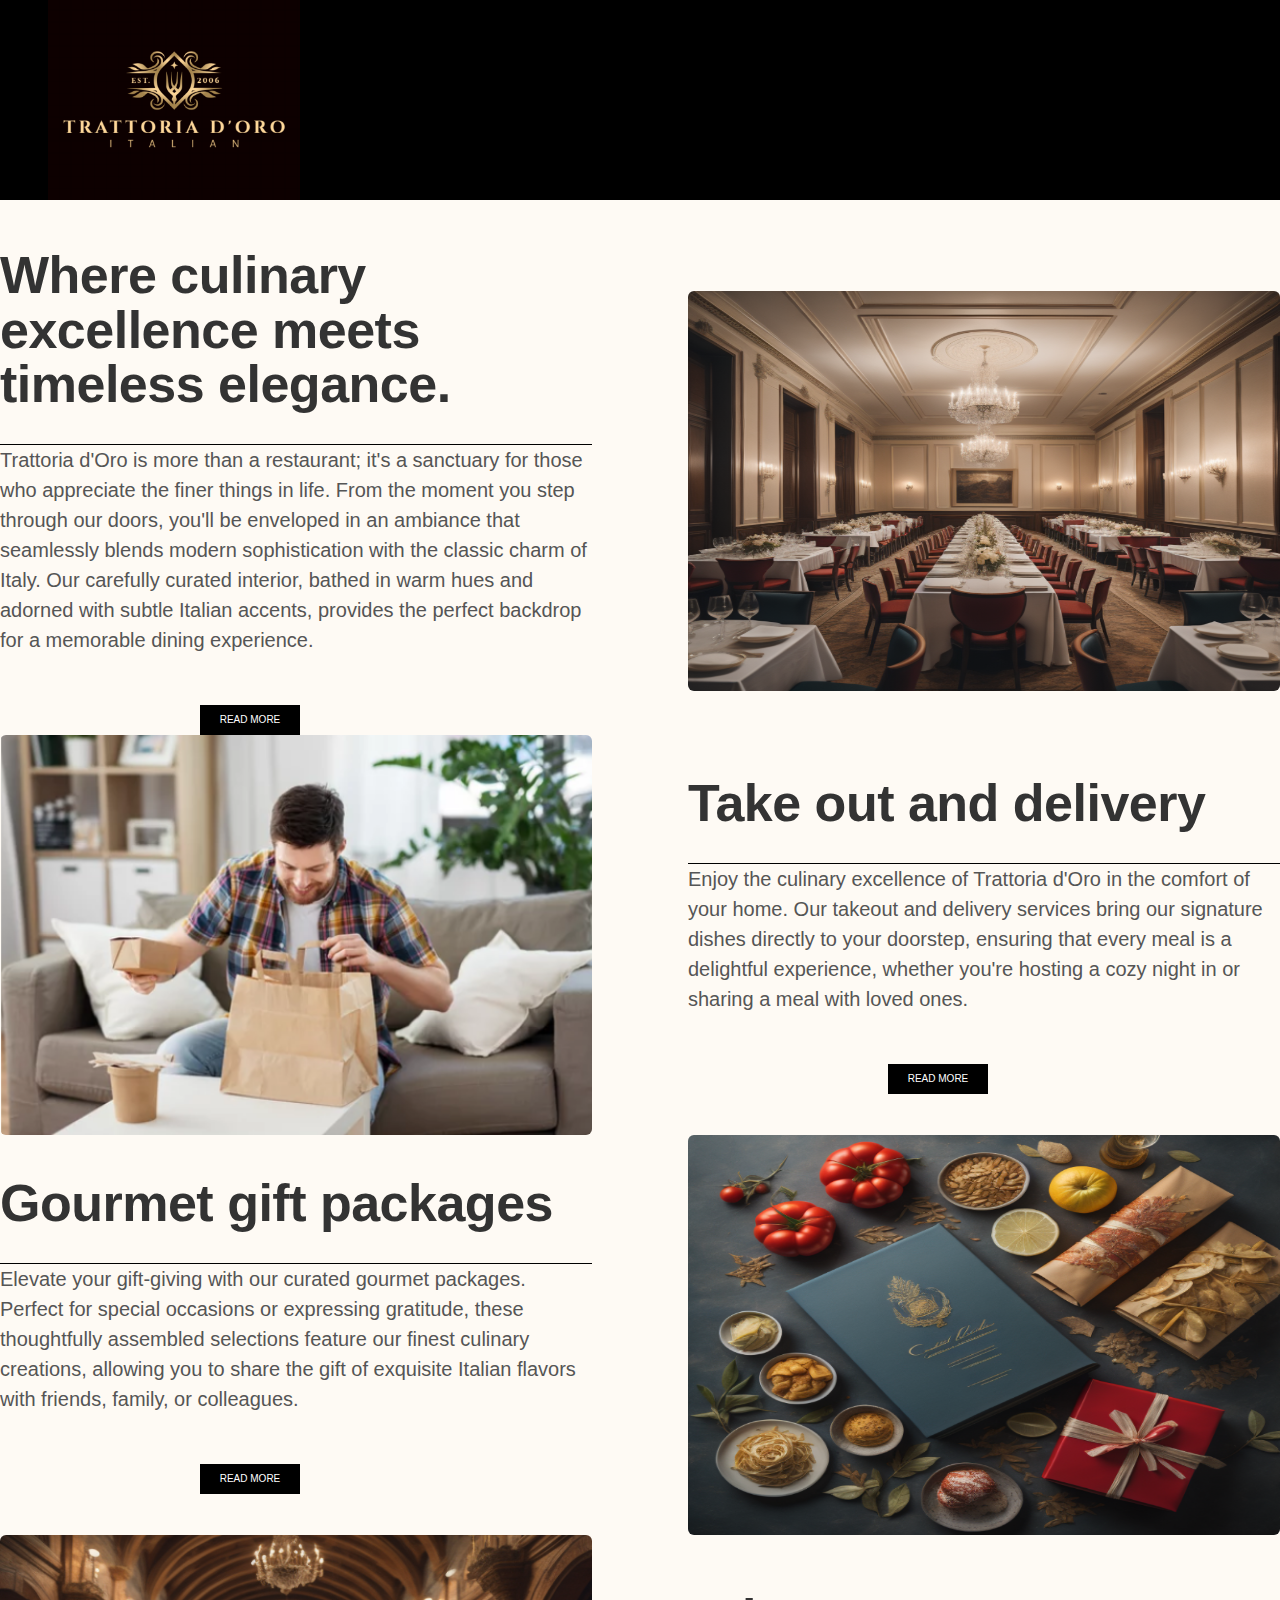
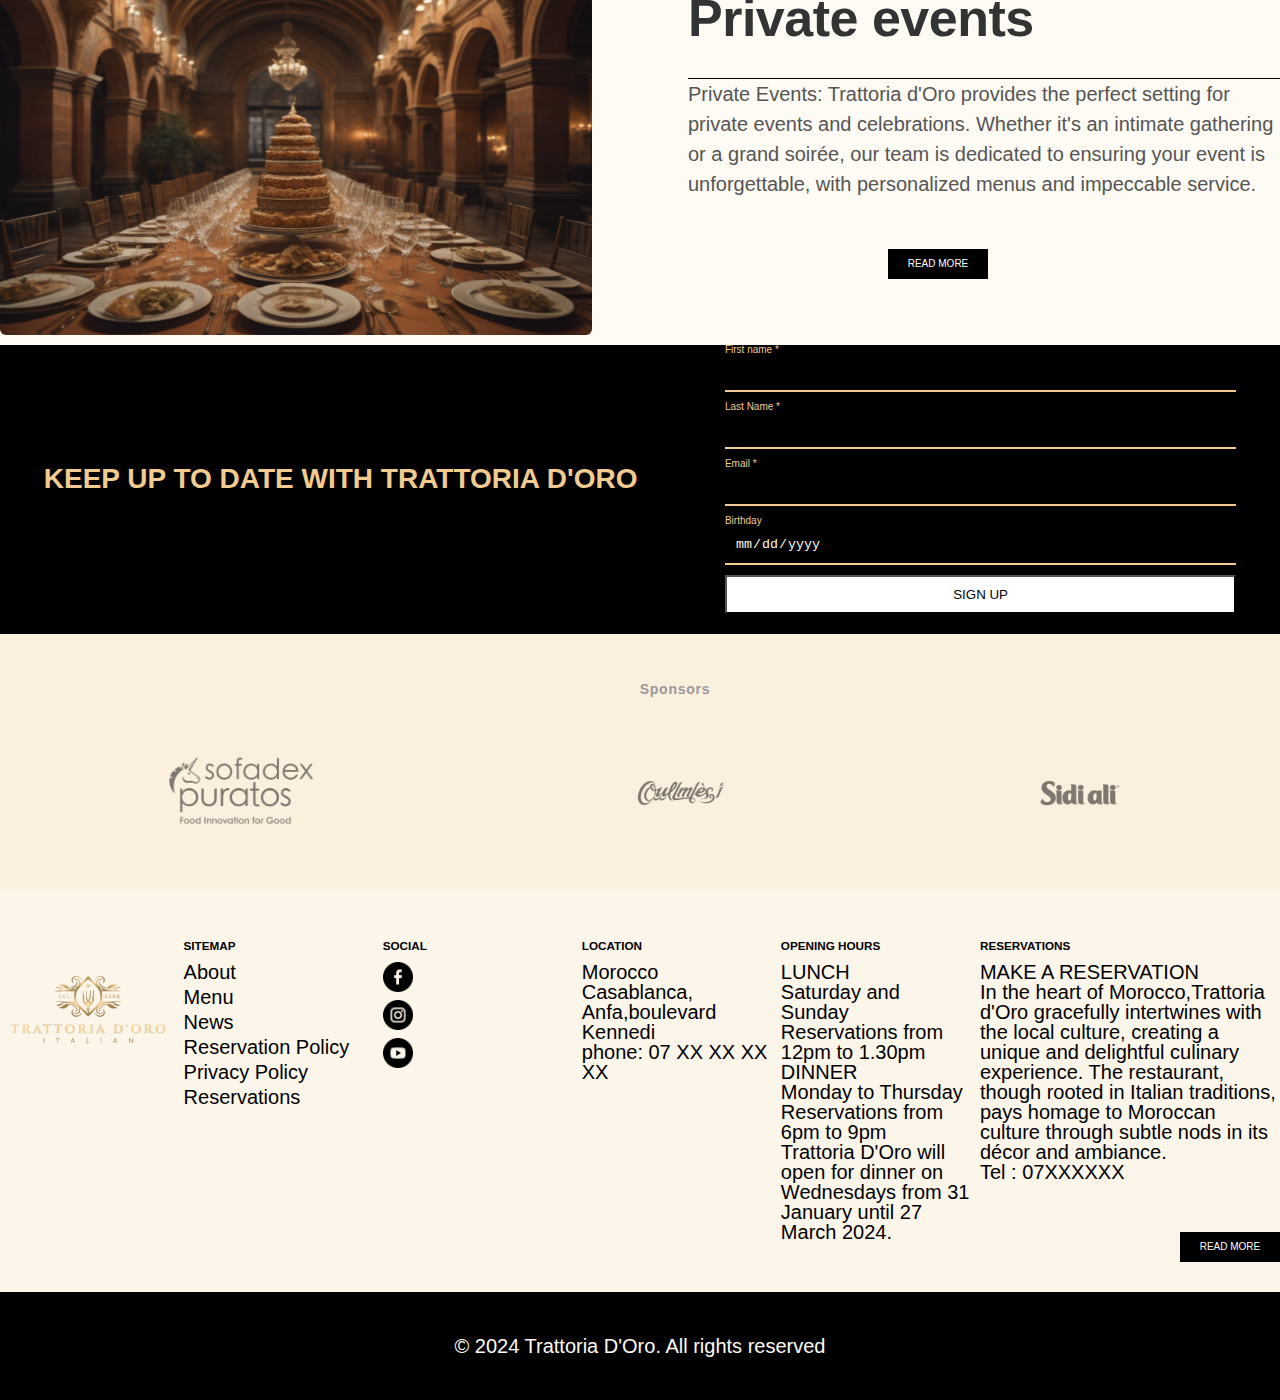
<file: index.html>
<html lang="en">
<head>
    <meta charset="UTF-8">
    <meta name="viewport" content="width=device-width, initial-scale=1.0">
    <link rel="preconnect" href="https://fonts.googleapis.com">
    <link rel="preconnect" href="https://fonts.gstatic.com" crossorigin>
    <link rel="website icon" type="png" href="img/Food/trattorialogo.png">
    <link href="https://fonts.googleapis.com/css2?family=Inter:wght@400;500;700&family=Rubik:wght@500;600;700&display=swap" rel="stylesheet"/>
    <link rel="stylesheet" href="css/style.css">
    <title>Trattoria d'Oro</title>
</head>
<body>
    <header class="header">
        <a href="index.html">
            <img  class="logo" src="img/Food/trattorialogo.png" alt="trattorialogo">
        </a>
        <nav class="main-nav">
            <ul class="main-nav-list">
                <li><a class="main-nav-link item1" href="index.html">HOME</a></li>
                <li><a class="main-nav-link item2" href="about.html">ABOUT</a></li>
                <li><a class="main-nav-link item3" href="#">MENU </li>
                <li><a class="main-nav-link item4" href="reservations.html">RESERVATIONS</a></li>
                <li><a class="main-nav-link item5" href="#">CONTACT</a></li>
            </ul>
        </nav>
    </header>
    <section class="section-hero">
        <div class="hero">
            <div class="hero-text-box">
                <h1 class="heading-primary">Where culinary excellence meets timeless elegance.</h1> <hr>
                <p class="hero-description">
                    Trattoria d'Oro is more than a restaurant; it's a sanctuary for those who appreciate the finer things in life. From the moment you step through our doors, you'll be enveloped in an ambiance that seamlessly blends modern sophistication with the classic charm of Italy. Our carefully curated interior, bathed in warm hues and adorned with subtle Italian accents, provides the perfect backdrop for a memorable dining experience. 
                </p>
                <div class="readmore-button">Read more</div>
            </div>
        <div class="hero-img-box">
            <img class="hero-img" src="img/Food/italianrestaurant2.png" alt="img of an italian restaurant"/>
        </div>
        </div>
        <div class="hero">
            <div class="hero-img-box">
                <img class="hero-img" src="img/Food/deliveryfood.png" alt=" A man enjoying food , meals "/>
            </div>
            <div class="hero-text-box">
                <h1 class="heading-primary">Take out and delivery</h1> <hr>
                <p class="hero-description">
                    Enjoy the culinary excellence of Trattoria d'Oro in the comfort of your home. Our takeout and delivery services bring our signature dishes directly to your doorstep, ensuring that every meal is a delightful experience, whether you're hosting a cozy night in or sharing a meal with loved ones.
                </p>
                <div class="readmore-button">Read more</div>
            </div>
        </div>
        <div class="hero">
            <div class="hero-text-box">
                <h1 class="heading-primary">Gourmet gift packages</h1> <hr>
                <p class="hero-description">
                    Elevate your gift-giving with our curated gourmet packages. Perfect for special occasions or expressing gratitude, these thoughtfully assembled selections feature our finest culinary creations, allowing you to share the gift of exquisite Italian flavors with friends, family, or colleagues.
                </p>
                <div class="readmore-button">Read more</div>
            </div>
        <div class="hero-img-box">
            <img class="hero-img" src="img/Food/giftpackages3.png" alt="Woman enjoying food , meals "/>
        </div>
        </div>
        <div class="hero">
            <div class="hero-img-box">
                <img class="hero-img" src="img/Food/privateevents3.png" alt="Woman enjoying food , meals "/>
            </div>
            <div class="hero-text-box">
                <h1 class="heading-primary">Private events</h1> <hr>
                <p class="hero-description">
                    Private Events:
                    Trattoria d'Oro provides the perfect setting for private events and celebrations. Whether it's an intimate gathering or a grand soirée, our team is dedicated to ensuring your event is unforgettable, with personalized menus and impeccable service.
                </p>
                <div class="readmore-button">Read more</div>
            </div>
        </div>
        <div class="sign-up">
            <div class="container-sign-up">
                <h1 class="date">KEEP UP TO DATE WITH TRATTORIA D'ORO</h1>
                <form>
                    <div>
                        <label for="fname">First name *</label>
                        <input type="text" id="fname" name="fname" required>
                        <label for="fname">Last Name *</label>
                        <input type="text" id="fname" name="fname" required>
                    </div>
                    <label for="email">Email *</label>
                    <input type="email" id="email" name="email" required>
                    <label for="bday">Birthday </label>
                    <input type="date" id="birthday" name="birthday" required>
                    <input type="submit" value="SIGN UP">    
                </form>
            </div>
        </div>
    </div>
    </section>

    <section class="section-sponsors">
        <div class="container-sponsors">
            <h2 class="heading-sponsors">Sponsors</h2>
            <div class="logos">
                <img src="img/Food/sofadexpuratos.png" alt="sofadexpuratos">
                <img src="img/Food/ouelmes.png" alt="ouelmes">
                <img src="img/Food/Sidi ali سيدي علي.png" alt="Sidi ali">
            </div>
        </div>
    </section>
    <footer>
        <div class="footer-content">
            <a href="index.html"><img src="img/Food/trattorialogowhite.jpg" alt="trattorialogo"></a>
            <div class="sitemap">
            <h3>SITEMAP</h3>
                <ul>
                    <li class="sitemap-item"><a href="about.html">About</a></li>
                    <li class="sitemap-item"><a href="#">Menu</a></li>
                    <li class="sitemap-item"><a href="#">News</a></li>
                    <li class="sitemap-item"><a href="#">Reservation Policy</a></li>
                    <li class="sitemap-item"><a href="#">Privacy Policy</a></li> 
                    <li class="sitemap-item"><a href="reservations.html">Reservations</a></li>
                </ul>
            </div>
            <div class="social">
                <h3>SOCIAL</h3>
                <ul>
                    <li><a href="https://facebook.com"><img src="img/socials/facebook.png " alt="Facebook"></a></li>
                    <li><a href="https://intagram.com"><img src="img/socials/instagram.png" alt="instagram"></a></li>
                    <li><a href="https://youtube.com"><img src="img/socials/youtube.png" alt="youtube"></a></li>
                </ul>
            </div>
            <div class="location">
                <h3>LOCATION</h3>
                <p>Morocco Casablanca, Anfa,boulevard Kennedi</p>
                <p>phone: 07 XX XX XX XX </p>
            </div>
            <div class="opening-hours">
                <h3>OPENING HOURS</h3>
                <p>LUNCH</p>
                <p>Saturday and Sunday</p>
                <p>Reservations from 12pm to 1.30pm</p>
                <p>DINNER</p>
                <p>Monday to Thursday</p>
                <p>Reservations from 6pm to 9pm</p>
                <p>Trattoria D'Oro will open for dinner on Wednesdays from 31 January until 27 March 2024.</p>
            </div>
            <div class="reservations">
                <h3>RESERVATIONS</h3>
                <p>MAKE A RESERVATION</p>
                <p>In the heart of Morocco,Trattoria d'Oro gracefully intertwines with the local culture, creating a unique and delightful culinary experience. The restaurant, though rooted in Italian traditions, pays homage to Moroccan culture through subtle nods in its décor and ambiance.</p>
                <p>Tel : 07XXXXXX</p>
                <div class="readmore-button">Read more</div>
            </div>
        </div>
        <div class="copyright-section-container">
            <p class="copyright-section"> &copy; 2024 Trattoria D'Oro. All rights reserved</p>
        </div>
    </footer> 
</body>
</html>
</file>
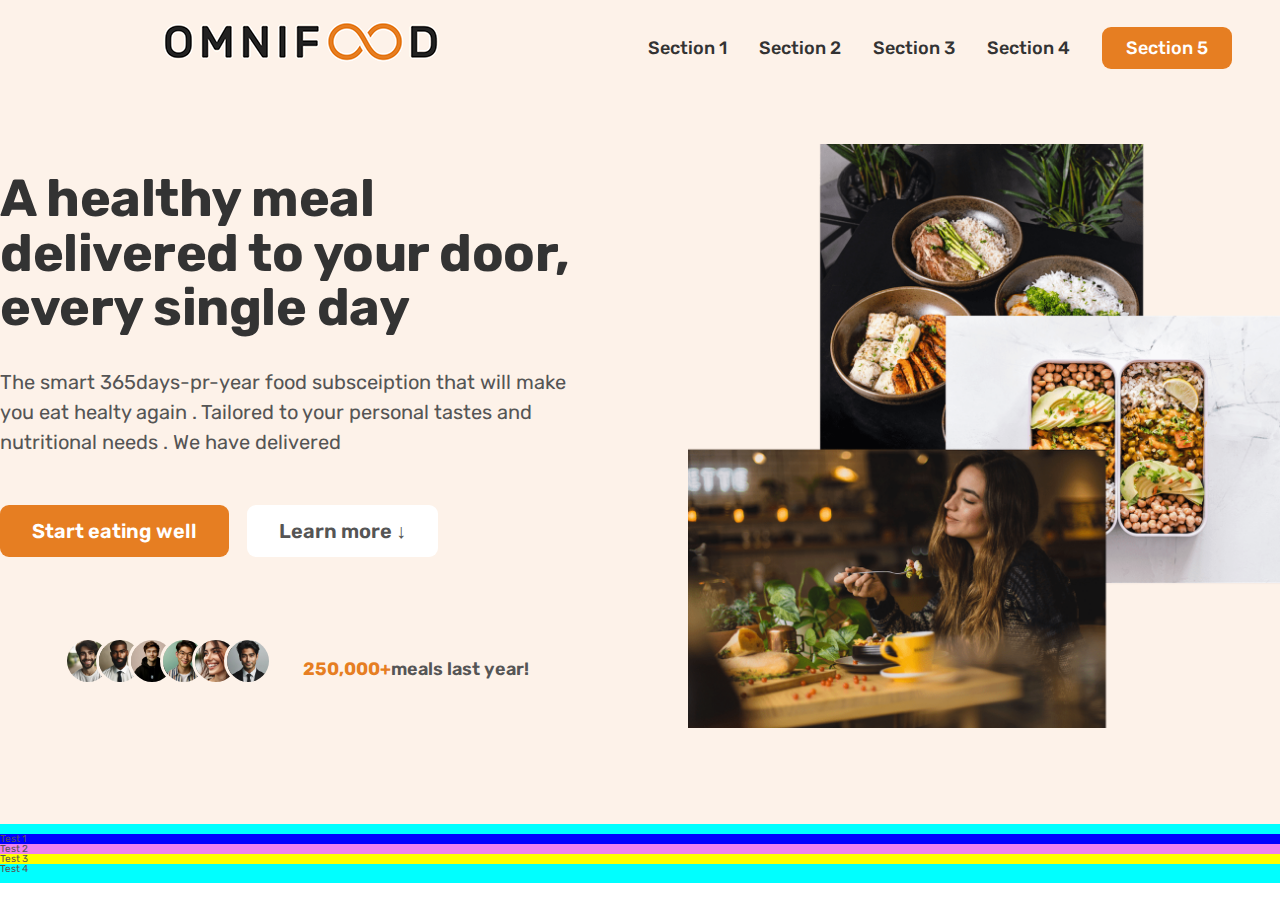
<file: omnifood/index.html>
<html lang="en">
<head>
    <meta charset="UTF-8">
    <meta name="viewport" content="width=device-width, initial-scale=1.0">
    <link rel="preconnect" href="https://fonts.googleapis.com">
<link rel="preconnect" href="https://fonts.gstatic.com" crossorigin>
<link rel="preconnect" href="https://fonts.googleapis.com">
<link rel="preconnect" href="https://fonts.gstatic.com" crossorigin>
<link href="https://fonts.googleapis.com/css2?family=Inter:wght@400;500;700&family=Rubik:wght@500;600;700&display=swap" rel="stylesheet"/>
    <link rel="stylesheet" href="css/style.css">
    <title>Omnifood</title>
</head>
<body>
    <header class="header">
        <img class="logo" alt="Omnifood logo" src="img/Food/omnifoodlogo1.png">
        <nav class="main-nav">
            <ul class="main-nav-list">
                <li><a class="main-nav-link" href="#">Section 1</a></li>
                <li><a class="main-nav-link" href="#">Section 2</a></li>
                <li><a class="main-nav-link" href="#">Section 3</a></li>
                <li><a class="main-nav-link" href="#">Section 4</a></li>
                <li><a class="main-nav-link nav-cta" href="#">Section 5</a></li>
            </ul>
        </nav>
    </header>
    <section class="section-hero">
        <div class="hero">
        <div class="hero-text-box">
            <h1 class="heading-primary"> A healthy meal delivered to your door, every single day</h1>
            <p class="hero-description">
                The smart 365days-pr-year food subsceiption that will make you eat healty again . Tailored to your personal tastes and nutritional needs . We have delivered 
            </p>
            <a href="#" class="btn btn-full margin-right-sm">Start eating well</a>
            <a href="#" class="btn btn-outline">Learn more &darr;</a>
            <div class="delivered-meals">
                <div class="delivered-imgs">
                    <img src="img/Customers/customer1.jpg" alt="Customer Photo" />
                    <img src="img/Customers/customer2.jpg" alt="Customer Photo" />
                    <img src="img/Customers/customer3.jpg" alt="Customer Photo" />
                    <img src="img/Customers/customer4.jpg" alt="Customer Photo" />
                    <img src="img/Customers/customer5.jpg" alt="Customer Photo" />
                    <img src="img/Customers/customer6.jpg" alt="Customer Photo" />
                </div>
                <p class="delivered-text"><span>250,000+</span>meals last year!</p>    
            </div>
        </div>
        <div class="hero-img-box">
            <img class="hero-img" src="img/Food/omifoodphoto.png" alt="Woman enjoying food , meals "/>
        </div>
    </div>
    </section>
    <section class="section-how">
        <div>Test 1</div>
        <div> Test 2</div>
        <div>Test 3</div>
        <div> Test 4</div>
    </section>


    
</body>
</html>
</file>
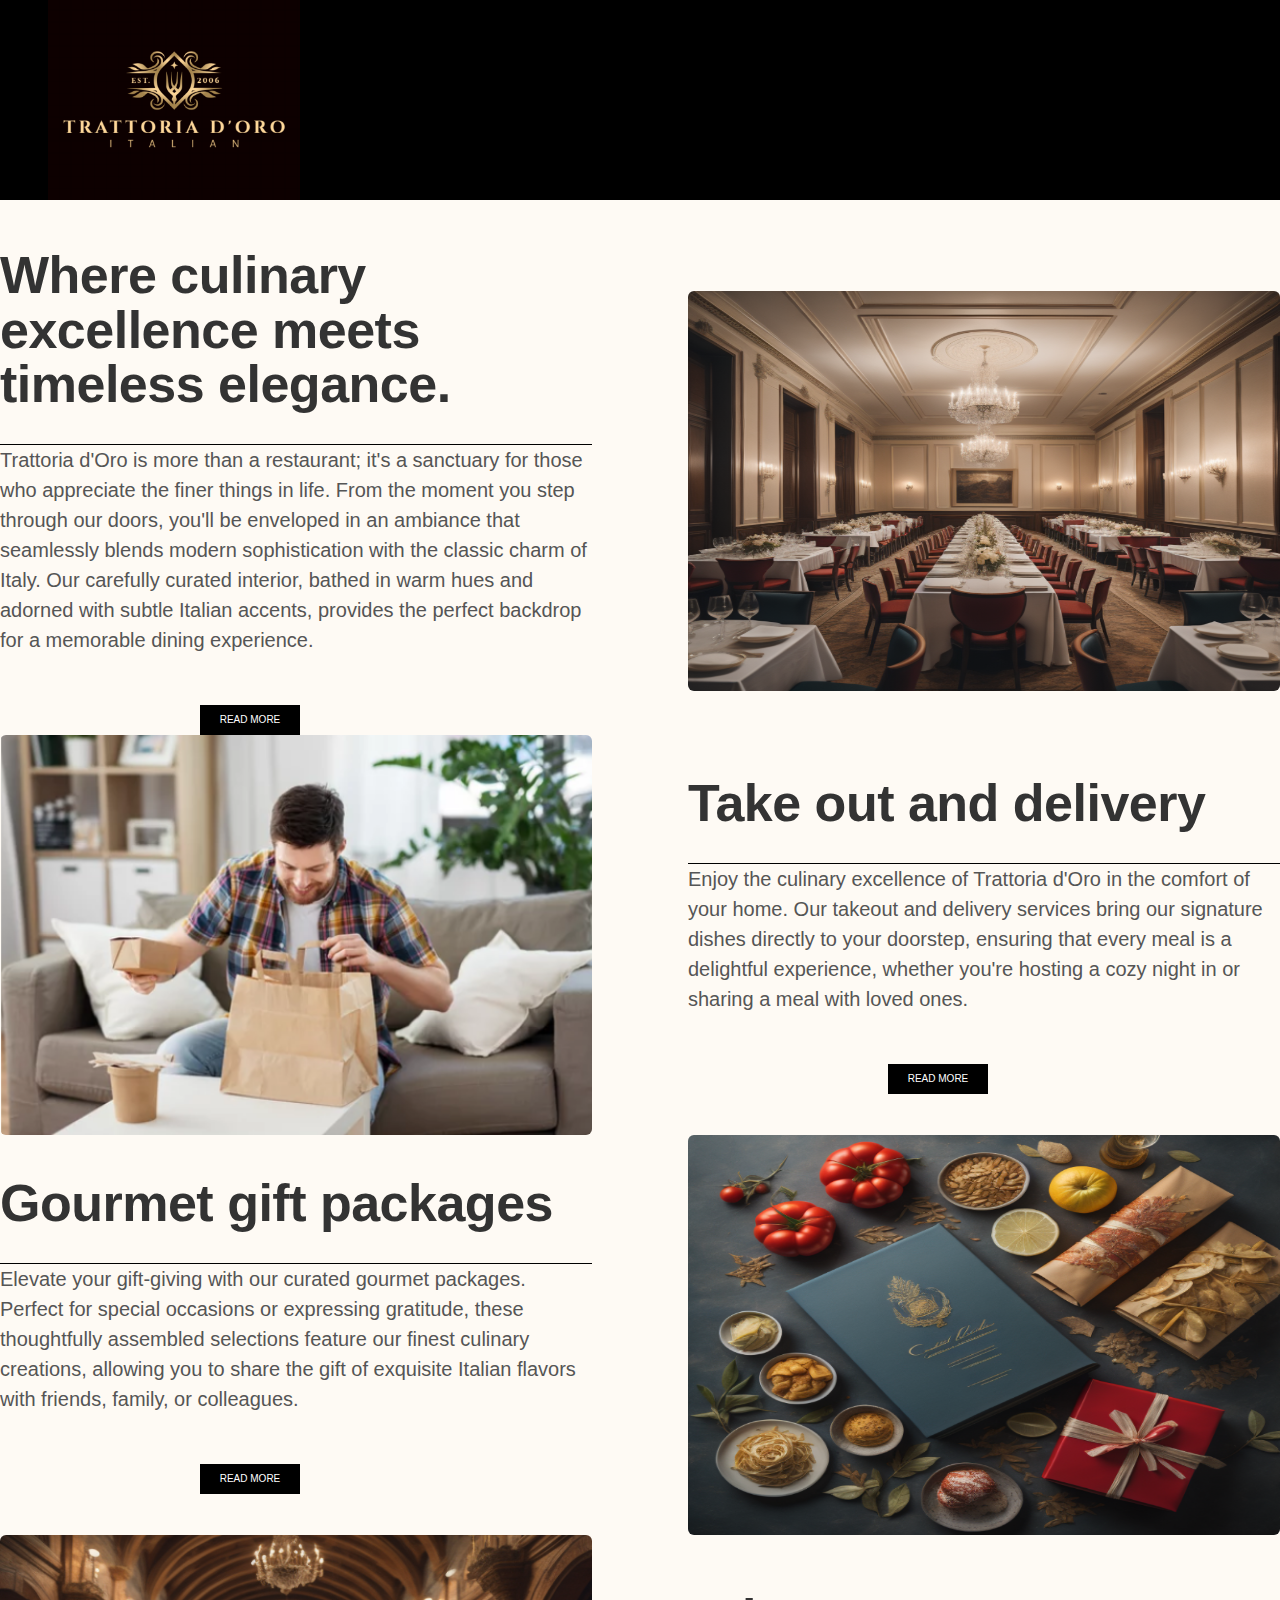
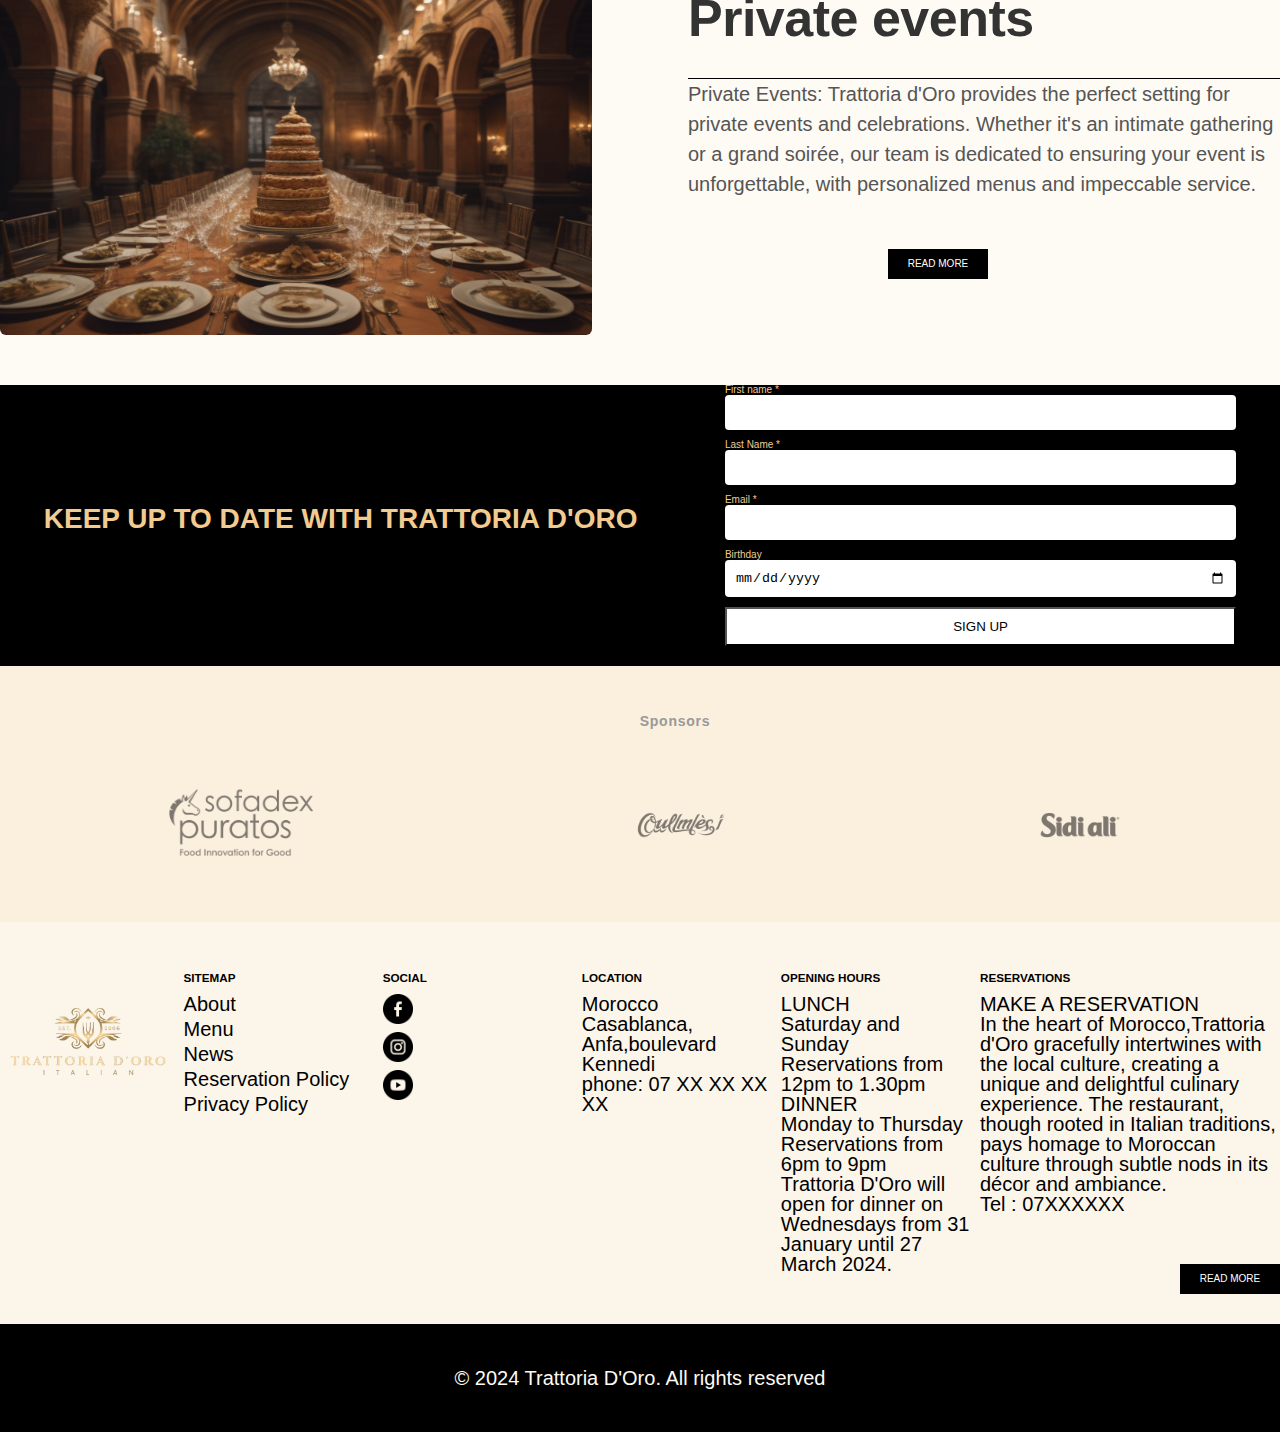
<file: Trattoria d'Oro/index.html>
<html lang="en">
<head>
    <meta charset="UTF-8">
    <meta name="viewport" content="width=device-width, initial-scale=1.0">
    <link rel="preconnect" href="https://fonts.googleapis.com">
    <link rel="preconnect" href="https://fonts.gstatic.com" crossorigin>
    <link href="https://fonts.googleapis.com/css2?family=Inter:wght@400;500;700&family=Rubik:wght@500;600;700&display=swap" rel="stylesheet"/>
    <link rel="stylesheet" href="css/style.css">
    <title>Trattoria d'Oro</title>
</head>
<body>
    <header class="header">
        <a href="index.html">
            <img  class="logo" src="img/Food/trattorialogo.png" alt="trattorialogo">
        </a>
        <nav class="main-nav">
            <ul class="main-nav-list">
                <li><a class="main-nav-link" href="index.html">HOME</a></li>
                <li><a class="main-nav-link" href="about.html">ABOUT</a></li>
                <li><a class="main-nav-link" href="#">MENU </li>
                <li><a class="main-nav-link" href="#">RESERVATIONS</a></li>
                <li><a class="main-nav-link" href="#">CONTACT</a></li>
            </ul>
        </nav>
    </header>
    <section class="section-hero">
        <div class="hero">
            <div class="hero-text-box">
                <h1 class="heading-primary">Where culinary excellence meets timeless elegance.</h1> <hr>
                <p class="hero-description">
                    Trattoria d'Oro is more than a restaurant; it's a sanctuary for those who appreciate the finer things in life. From the moment you step through our doors, you'll be enveloped in an ambiance that seamlessly blends modern sophistication with the classic charm of Italy. Our carefully curated interior, bathed in warm hues and adorned with subtle Italian accents, provides the perfect backdrop for a memorable dining experience. 
                </p>
                <div class="readmore-button">Read more</div>
            </div>
        <div class="hero-img-box">
            <img class="hero-img" src="img/Food/italianrestaurant2.png" alt="img of an italian restaurant"/>
        </div>
        </div>
        <div class="hero">
            <div class="hero-img-box">
                <img class="hero-img" src="img/Food/deliveryfood.png" alt=" A man enjoying food , meals "/>
            </div>
            <div class="hero-text-box">
                <h1 class="heading-primary">Take out and delivery</h1> <hr>
                <p class="hero-description">
                    Enjoy the culinary excellence of Trattoria d'Oro in the comfort of your home. Our takeout and delivery services bring our signature dishes directly to your doorstep, ensuring that every meal is a delightful experience, whether you're hosting a cozy night in or sharing a meal with loved ones.
                </p>
                <div class="readmore-button">Read more</div>
            </div>
        </div>
        <div class="hero">
            <div class="hero-text-box">
                <h1 class="heading-primary">Gourmet gift packages</h1> <hr>
                <p class="hero-description">
                    Elevate your gift-giving with our curated gourmet packages. Perfect for special occasions or expressing gratitude, these thoughtfully assembled selections feature our finest culinary creations, allowing you to share the gift of exquisite Italian flavors with friends, family, or colleagues.
                </p>
                <div class="readmore-button">Read more</div>
            </div>
        <div class="hero-img-box">
            <img class="hero-img" src="img/Food/giftpackages3.png" alt="Woman enjoying food , meals "/>
        </div>
        </div>
        <div class="hero">
            <div class="hero-img-box">
                <img class="hero-img" src="img/Food/privateevents3.png" alt="Woman enjoying food , meals "/>
            </div>
            <div class="hero-text-box">
                <h1 class="heading-primary">Private events</h1> <hr>
                <p class="hero-description">
                    Private Events:
                    Trattoria d'Oro provides the perfect setting for private events and celebrations. Whether it's an intimate gathering or a grand soirée, our team is dedicated to ensuring your event is unforgettable, with personalized menus and impeccable service.
                </p>
                <div class="readmore-button">Read more</div>
            </div>
        </div>
        <div class="sign-up">
            <div class="container-sign-up">
                <h1 class="date">KEEP UP TO DATE WITH TRATTORIA D'ORO</h1>
                <form>
                    <div>
                        <label for="fname">First name *</label>
                        <input type="text" id="fname" name="fname" required>
                        <label for="fname">Last Name *</label>
                        <input type="text" id="fname" name="fname" required>
                    </div>
                    <label for="email">Email *</label>
                    <input type="email" id="email" name="email" required>
                    <label for="bday">Birthday </label>
                    <input type="date" id="birthday" name="birthday" required>
                    <input type="submit" value="SIGN UP">    
                </form>
            </div>
        </div>
    </div>
    </section>

    <section class="section-sponsors">
        <div class="container-sponsors">
            <h2 class="heading-sponsors">Sponsors</h2>
            <div class="logos">
                <img src="img/Food/sofadexpuratos.png" alt="sofadexpuratos">
                <img src="img/Food/ouelmes.png" alt="ouelmes">
                <img src="img/Food/Sidi ali سيدي علي.png" alt="Sidi ali">
            </div>
        </div>
    </section>
    <footer>
        <div class="footer-content">
            <a href="index.html"><img src="img/Food/trattorialogowhite.jpg" alt="trattorialogo"></a>
            <div class="sitemap">
            <h3>SITEMAP</h3>
                <ul>
                    <li class="sitemap-item"><a href="#">About</a></li>
                    <li class="sitemap-item"><a href="#">Menu</a></li>
                    <li class="sitemap-item"><a href="#">News</a></li>
                    <li class="sitemap-item"><a href="#">Reservation Policy</a></li>
                    <li class="sitemap-item"><a href="#">Privacy Policy</a></li>
                </ul>
            </div>
            <div class="social">
                <h3>SOCIAL</h3>
                <ul>
                    <li><a href="https://facebook.com"><img src="/img/socials/facebook.png" alt="Facebook"></a></li>
                    <li><a href="https://intagram.com"><img src="/img/socials/instagram.png" alt="instagram"></a></li>
                    <li><a href="https://youtube.com"><img src="/img/socials/youtube.png" alt="youtube"></a></li>
                </ul>
            </div>
            <div class="location">
                <h3>LOCATION</h3>
                <p>Morocco Casablanca, Anfa,boulevard Kennedi</p>
                <p>phone: 07 XX XX XX XX </p>
            </div>
            <div class="opening-hours">
                <h3>OPENING HOURS</h3>
                <p>LUNCH</p>
                <p>Saturday and Sunday</p>
                <p>Reservations from 12pm to 1.30pm</p>
                <p>DINNER</p>
                <p>Monday to Thursday</p>
                <p>Reservations from 6pm to 9pm</p>
                <p>Trattoria D'Oro will open for dinner on Wednesdays from 31 January until 27 March 2024.</p>
            </div>
            <div class="reservations">
                <h3>RESERVATIONS</h3>
                <p>MAKE A RESERVATION</p>
                <p>In the heart of Morocco,Trattoria d'Oro gracefully intertwines with the local culture, creating a unique and delightful culinary experience. The restaurant, though rooted in Italian traditions, pays homage to Moroccan culture through subtle nods in its décor and ambiance.</p>
                <p>Tel : 07XXXXXX</p>
                <div class="readmore-button">Read more</div>
            </div>
        </div>
        <div class="copyright-section-container">
            <p class="copyright-section"> &copy; 2024 Trattoria D'Oro. All rights reserved</p>
        </div>
    </footer>
</body>
</html>
</file>
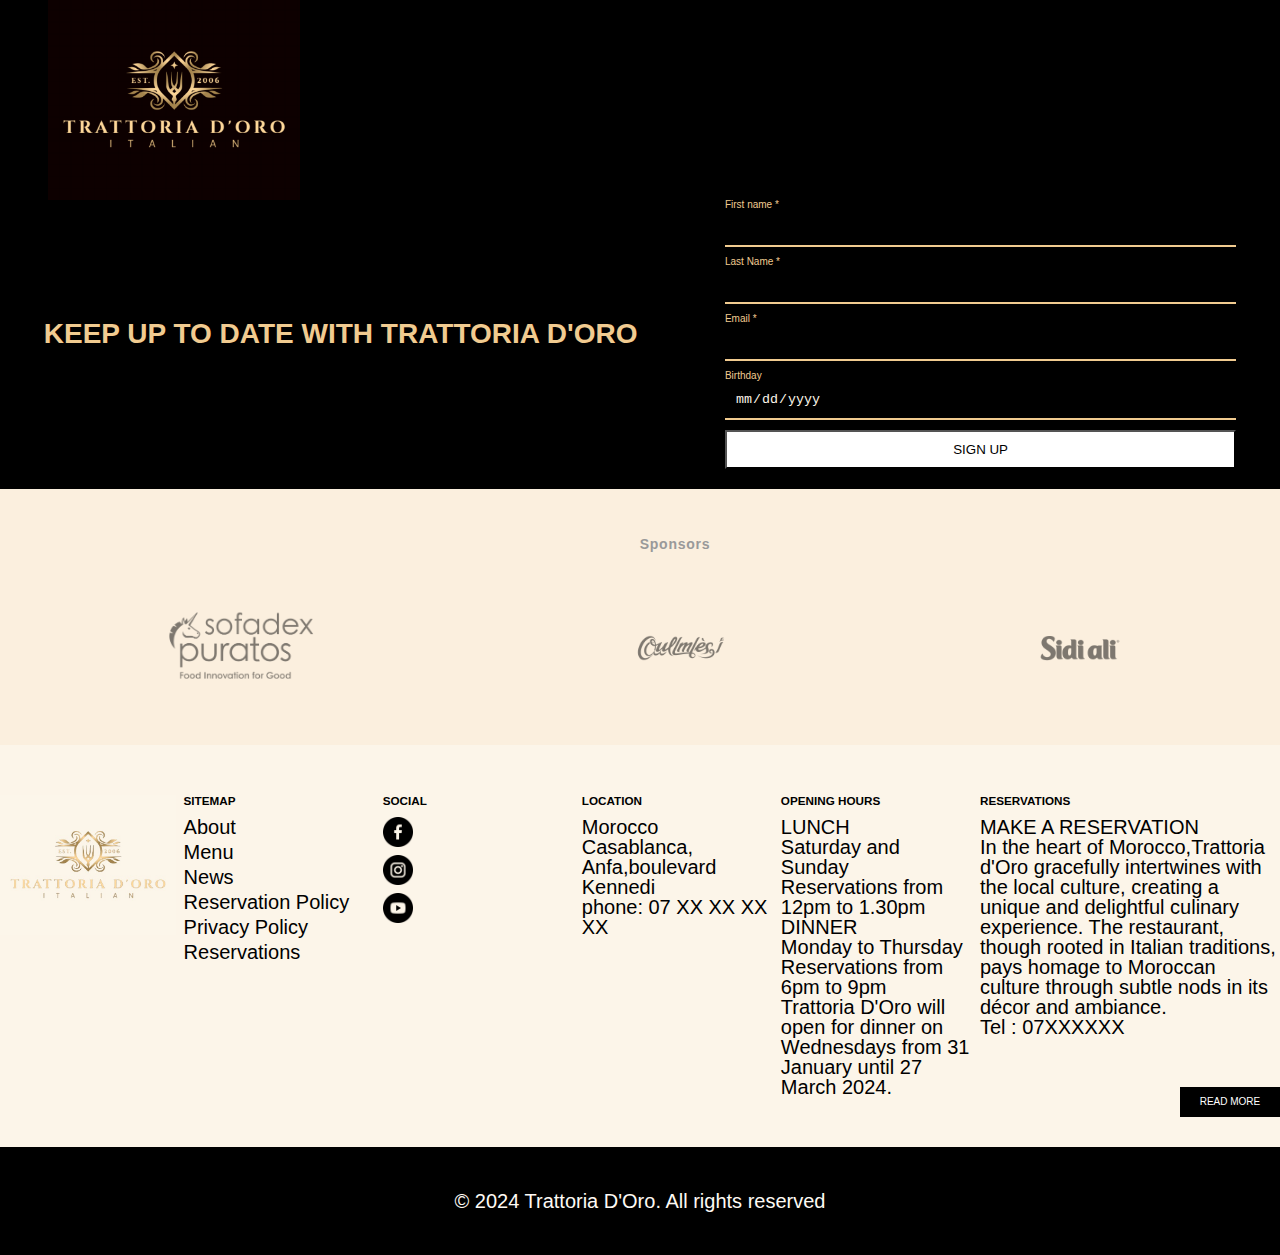
<file: reservations.html>
<html lang="en">
<head>
    <meta charset="UTF-8">
    <meta name="viewport" content="width=device-width, initial-scale=1.0">
    <link rel="preconnect" href="https://fonts.googleapis.com">
    <link rel="preconnect" href="https://fonts.gstatic.com" crossorigin>
    <link href="https://fonts.googleapis.com/css2?family=Inter:wght@400;500;700&family=Rubik:wght@500;600;700&display=swap" rel="stylesheet"/>
    <link rel="stylesheet" href="css/reservations.css">
    <link rel="stylesheet" href="css/style.css">
    <title>Trattoria d'Oro</title>
</head>
<body>
    <header class="header">
        <a href="index.html">
            <img  class="logo" src="img/Food/trattorialogo.png" alt="trattorialogo">
        </a>
        <nav class="main-nav">
            <ul class="main-nav-list">
                <li><a class="main-nav-link" href="index.html">HOME</a></li>
                <li><a class="main-nav-link" href="about.html">ABOUT</a></li>
                <li><a class="main-nav-link" href="#">MENU </li>
                <li><a class="main-nav-link" href="reservations.html">RESERVATIONS</a></li>
                <li><a class="main-nav-link" href="#">CONTACT</a></li>
            </ul>
        </nav>
    </header>

    <div class="sign-up">
        <div class="container-sign-up">
            <h1 class="date">KEEP UP TO DATE WITH TRATTORIA D'ORO</h1>
            <form>
                <div>
                    <label for="fname">First name *</label>
                    <input type="text" id="fname" name="fname" required>
                    <label for="fname">Last Name *</label>
                    <input type="text" id="fname" name="fname" required>
                </div>
                <label for="email">Email *</label>
                <input type="email" id="email" name="email" required>
                <label for="bday">Birthday </label>
                <input type="date" id="birthday" name="birthday" required>
                <input type="submit" value="SIGN UP">    
            </form>
        </div>
    </div>

    <section class="section-sponsors">
        <div class="container-sponsors">
            <h2 class="heading-sponsors">Sponsors</h2>
            <div class="logos">
                <img src="img/Food/sofadexpuratos.png" alt="sofadexpuratos">
                <img src="img/Food/ouelmes.png" alt="ouelmes">
                <img src="img/Food/Sidi ali سيدي علي.png" alt="Sidi ali">
            </div>
        </div>
    </section>
    <footer>
        <div class="footer-content">
            <a href="index.html"><img src="img/Food/trattorialogowhite.jpg" alt="trattorialogo"></a>
            <div class="sitemap">
            <h3>SITEMAP</h3>
                <ul>
                    <li class="sitemap-item"><a href="about.html">About</a></li>
                    <li class="sitemap-item"><a href="#">Menu</a></li>
                    <li class="sitemap-item"><a href="#">News</a></li>
                    <li class="sitemap-item"><a href="#">Reservation Policy</a></li>
                    <li class="sitemap-item"><a href="#">Privacy Policy</a></li> 
                    <li class="sitemap-item"><a href="reservations.html">Reservations</a></li>
                </ul>
            </div>
            <div class="social">
                <h3>SOCIAL</h3>
                <ul>
                    <li><a href="https://facebook.com"><img src="img/socials/facebook.png " alt="Facebook"></a></li>
                    <li><a href="https://intagram.com"><img src="img/socials/instagram.png" alt="instagram"></a></li>
                    <li><a href="https://youtube.com"><img src="img/socials/youtube.png" alt="youtube"></a></li>
                </ul>
            </div>
            <div class="location">
                <h3>LOCATION</h3>
                <p>Morocco Casablanca, Anfa,boulevard Kennedi</p>
                <p>phone: 07 XX XX XX XX </p>
            </div>
            <div class="opening-hours">
                <h3>OPENING HOURS</h3>
                <p>LUNCH</p>
                <p>Saturday and Sunday</p>
                <p>Reservations from 12pm to 1.30pm</p>
                <p>DINNER</p>
                <p>Monday to Thursday</p>
                <p>Reservations from 6pm to 9pm</p>
                <p>Trattoria D'Oro will open for dinner on Wednesdays from 31 January until 27 March 2024.</p>
            </div>
            <div class="reservations">
                <h3>RESERVATIONS</h3>
                <p>MAKE A RESERVATION</p>
                <p>In the heart of Morocco,Trattoria d'Oro gracefully intertwines with the local culture, creating a unique and delightful culinary experience. The restaurant, though rooted in Italian traditions, pays homage to Moroccan culture through subtle nods in its décor and ambiance.</p>
                <p>Tel : 07XXXXXX</p>
                <div class="readmore-button">Read more</div>
            </div>
        </div>
        <div class="copyright-section-container">
            <p class="copyright-section"> &copy; 2024 Trattoria D'Oro. All rights reserved</p>
        </div>
    </footer> 
</body>
</html>
</file>
<file: css/style.css>
/*
--- 01 TYPOGRAPHY SYSTEM
-FONT SIZES (px)
10 / 12 / 14 /16 / 18 / 20 / 24 / 30 / 36 / 44 / 52 / 62 / 74 / 86 / 98
- FONT WEIGHTS
Default : 400
Medium :500
Semi-Bold :600
Bold : 700 
- LINE HEIGHTS
DEFAULT: 1
- SPACING SYSTEM (px)
font-size: 1 rem = 16 px (BY DEFAULT) ;
to change it we use : 
    html {
        font-size: 10 px ;
    }
    10px / 16px = 0.625 = 62.5%
the result is 1 rem = 10 px

2 / 4 /8 / 12 / 16 / 24 / 32 / 48 / 64 / 80 / 96 / 128
--- 02 COLORS 
-Primary : #e67e22 ;
-Tints : #fdf2e9
-Accents : 
-Greys : 
#555
--- 05 SHADOWS 

--- 06 BORDER-RADIUS 

--- 07 WHITESPACE

*/
html {
    font-size: 62.5%;
}  

* {
    padding: 0;
    margin: 0;
    box-sizing: border-box;
}

body {
    font-family: sans-serif;
    line-height: 1;
    font-weight: 400;
    color: #555;
}
@media screen and (max-width: 768px) {
    body {
      font-size: 55%;
    }
  }
  
  @media screen and (max-width: 480px) {
    body {
      font-size: 50%;
    }
  }
/*******************************/
/* HEADER */
/*******************************/
hr {
    height: 1px;
    background-color: #000;
    border: none;
}


.header img {
    max-height: 20rem;
}

.section-hero {
    background-color: #fefaf4;
    padding: 4.8rem 0 0 0;
}
.header {
    display: flex;
    justify-content: space-between;
    align-items: center;
    background-color: #000;
    height: 20rem;
    padding: 0 4.8rem;
    position: sticky;
    top: 0;
}
@media screen and (max-width: 480px) {
  .header img  {
    max-height: 11rem;
    position: relative;
    left: 30%;
  }
}
@media screen and (max-width: 768px) {
  .header img  {
    max-height: 15rem;
    position: relative;
    left: 30%;
  }
}
/*********************************/
.hero {
    max-width: 130rem;
    margin: 0 auto;
    display: grid;
    grid-template-columns: 1fr 1fr;
    align-items: center;
    gap: 9.6rem;
}
/********/
.heading-primary {
    font-size: 5.2rem;
    font-weight: 700;
    line-height: 1.05;
    color: #333;
    letter-spacing: -0.5px;
    margin-bottom: 3.2rem;
}
.hero-description {
    font-size: 2rem;
    line-height: 1.5;
    margin-bottom: 4.8rem;
}
.hero-img {
    border-radius: .6rem;
    height: 40rem;
}
.readmore-button {
    background-color: #000;
    color: #fff;
    display: flex;
    justify-content: center;
    align-items: center;
    width: 10rem;
    text-transform: uppercase;
    height: 30px;
    margin-top: 50px;
    margin-left: 20rem;
    cursor: pointer;
}
.readmore-button:hover {
    color: #F1CB90;
    text-decoration: underline;
}
@media screen and (max-width: 768px) {
    .hero {
      grid-template-columns: 1fr;
      gap: 4.8rem;
    }
  }
@media screen and (max-width: 768px) {
    .hero-text-box,
    .hero-img-box {
      width: 100%;
    }
  }
/*****************************/
/* BUTTONS */
/****************************/
.btn:link , .btn:visited {
    display: inline-block;
    text-decoration: none;
    background-color: #F1CB90;
    color: #fff;
    font-size: 2rem;
    font-weight: 600;
    padding: 1.6rem 3.2rem;
    border-radius: 9px;
    /* Put transition on original state */
    transition: background-color 0.4s ;
}
.hero-img {
    width: 100%;
}
@media screen and (max-width: 768px) {
    .heading-primary {
      font-size: 4rem;
    }
  }
  
@media screen and (max-width: 480px) {
    .heading-primary {
      font-size: 3rem;
    }
  }
@media screen and (max-width: 768px) {
    .hero-img {
      width: 100%;
      height: auto;
    }
  }
@media screen and (max-width: 480px) {
    .hero-description {
      font-size: 1.5rem;
    }
  }
@media screen and (max-width: 768px) {
    .readmore-button {
      width: 10rem;
      height: 3rem;
      margin-top: 30px;
      margin-left: 10rem;
    }
  }
@media screen and (max-width: 480px) {
    .readmore-button {
      width: 10rem;
      height: 3rem;
      margin-top: 20px;
      margin-left: 0rem;
    }
  }
@media screen and (max-width: 768px) {
    .main-nav-list {
      gap: 6rem;
    }
  }
  
@media screen and (max-width: 480px) {
    .main-nav-list {
      gap: 3rem;
    }
  }
@media screen and (max-width: 768px) {
    .main-nav-link:link,
    .main-nav-link:visited {
      font-size: 1.5rem;
    }
  }
  
@media screen and (max-width: 480px) {
    .main-nav-link:link,
    .main-nav-link:visited {
      font-size: 1.2rem;
    }
  }

 @media screen and (max-width: 768px) {
    .container-sign-up {
      flex-direction: column;
      align-items: center;
    }
  }
/*******************************/
/* NAVIGATION */ 
/*******************************/
.main-nav-list {
    list-style: none;
    display: flex ;
    align-items: center;
    justify-content: space-between;
    gap: 12rem;
}
@media screen  and (max-width:1296px){
  .main-nav-list {
    list-style: none;
    display: block;
    line-height: 2rem;
}

}
@media screen  and (max-width:1296px){
  .main-nav-list {
    list-style: none;
    display: none;
}

}
.main-nav-link:link , .main-nav-link:visited {
    display: inline-block;
    text-decoration: none;
    color: #f1cb90;
    font-weight:500;
    font-size: 1.8rem;
    transition: all 0.3s;
}
.main-nav-link:hover , .main-nav-link:active {
    text-decoration: underline;
}
@keyframes navigation-animated {
  from {transform: translateX(1000px);}
  to {transform: translateX(0px);}
}
.item1 {
  animation-name: navigation-animated;
  animation-duration: 5s;
}
.item2 {
  animation-name: navigation-animated;
  animation-duration: 5s;
  animation-delay: 0.2s;
}
.item3 {
  animation-name: navigation-animated;
  animation-duration: 5s;
  animation-delay: 0.2s;
}
.item4 {
  animation-name: navigation-animated;
  animation-duration: 5s;
  animation-delay: 0.2s;
}
.item5 {
  animation-name: navigation-animated;
  animation-duration: 5s;
  animation-delay: 0.2s;
}



/****************************************/
/************ SIGN UP SECTION ***********/
/****************************************/
.container-sign-up{   
            display:flex;
            justify-content: space-around;
        }
label {
    color: #F1CB90;
}
input[type="text"], input[type="email"], input[type="date"] {
            width: 100%;
            padding: 10px;
            box-sizing: border-box;
            margin-bottom: 10px;
            background-color:  black ;
            border: none;
            border-bottom:2px solid #F1CB90 ;
            outline: none;
            color: #fcf5e9;
        }
input[type="submit"] {
            width: 100%;
            padding: 10px;
            background-color: white;
            color: black;
            border-color: black;
            cursor: pointer;
            margin-bottom: 20px;
        }
input[type="submit"]:hover {
            background-color: #f1cb90;
            color: #000;
        }
.sign-up{
    margin-top: 1rem ;
    background-color: #000;
}
.date {
    color: #f1cb90;
    margin-top: 12rem;
    font-size: 28px;
}
/*******************************/
/* SPONSORS SECTION */ 
/*******************************/
.section-sponsors {
    padding: 4.8rem 0;
    background-color: #fbefde;
}

.heading-sponsors {
    font-size: 1.4rem;
    letter-spacing: 0.75px;
    font-weight: 700;
    text-align: center;
    margin: 0 0 4.8rem 7rem;
    color: #999;
}

.logos {
    display: flex;
    justify-content: space-around;
}

.logos img {
    height: 9.8rem ;
    filter:grayscale(100%);
    filter: brightness(0);
    opacity: 50%;
}

/*************************/
/********** FOOTER *******/
/*************************/

footer {
    background-color: #fcf5e9;
    color: #000;
    padding-top: 50px ;
}
.footer-content img {
    max-height: 14rem;
}
.footer-content {
    display: flex;
    justify-content: space-between;
    flex-wrap: wrap;
}
.footer-content li {
    list-style: none;
    text-decoration: none;
}
.footer-content li a {
    list-style: none;
    text-decoration: none;
    color: #000;
}
.sitemap,
.social,
.location,
.opening-hours,
.reservations {
    flex-basis: 15%;
    margin-bottom: 30px;
}
.sitemap h3,
.social h3,
.location h3,
.opening-hours h3,
.reservations h3 {
    margin-bottom: 10px;
}

.sitemap ul,
.social ul,
.location p,
.opening-hours p,
.reservations p {
    margin: 0;
    font-size: 2rem;
    color: #000;
}

.sitemap li,
.social li {
    margin-bottom: 5px;
}

.social a {
    display: inline-block;
    margin-right: 10px;
}

.social a img {
    height: 30px;
}

.copyright-section-container{
    background-color: #000000;
    color: #fefaf4;
    padding: 4.4rem ;
    margin: 0;
    text-align: center;
}
.copyright-section{
    font-size: 2rem;
}
.sitemap-item :hover {
    text-decoration: underline;
}
</file>
<file: omnifood/css/style.css>
/*
--- 01 TYPOGRAPHY SYSTEM
-FONT SIZES (px)
10 / 12 / 14 /16 / 18 / 20 / 24 / 30 / 36 / 44 / 52 / 62 / 74 / 86 / 98
- FONT WEIGHTS
Default : 400
Medium :500
Semi-Bold :600
Bold : 700 
- LINE HEIGHTS
DEFAULT: 1
- SPACING SYSTEM (px)
font-size: 1 rem = 16 px (BY DEFAULT) ;
to change it we use : 
    html {
        font-size: 10 px ;
    }
    10px / 16px = 0.625 = 62.5%
the result is 1 rem = 10 px

2 / 4 /8 / 12 / 16 / 24 / 32 / 48 / 64 / 80 / 96 / 128
--- 02 COLORS 
-Primary : #e67e22 ;
-Tints : #fdf2e9
-Accents : 
-Greys : 
#555
--- 05 SHADOWS 

--- 06 BORDER-RADIUS 

--- 07 WHITESPACE

*/
html {
    font-size: 62.5%;
}

* {
    padding: 0;
    margin: 0;
    box-sizing: border-box;
}
body {
    font-family: 'Rubik', sans-serif;
    line-height: 1;
    font-weight: 400;
    color: #555;
}
.hero {
    max-width: 130rem;
    margin: 0 auto;
    display: grid;
    grid-template-columns: 1fr 1fr;
    align-items: center;
    gap: 9.6rem;
}
.delivered-imgs {
    height: 6.4rem;
    width: 6.4rem;
    border-radius: 50%;
}
/********/
.heading-primary {
    font-size: 5.2rem;
    font-weight: 700;
    line-height: 1.05;
    color: #333;
    letter-spacing: -0.5px;
    margin-bottom: 3.2rem;

}
.hero-description {
    font-size: 2rem;
    line-height: 1.5;
    margin-bottom: 4.8rem;
}


.btn:link , .btn:visited {
    display: inline-block;
    text-decoration: none;
    background-color: #e67e22;
    color: #fff;
    font-size: 2rem;
    font-weight: 600;
    padding: 1.6rem 3.2rem;
    border-radius: 9px;
    /* Put transition on original state */
    transition: background-color 0.4s ;
}
.btn-full:link , .btn-full:visited {
    background-color: #e67e22;
    color: #fff;    
}
.btn-full:hover , .btn-full:active {
    background-color: #cf711f;
    color: #fff;
}
.btn-outline:link , .btn-outline:visited {
    background-color: #fff;
    color: #555;
}
.btn-outline:hover , .btn-outline:active {
    background-color: #fdf2e9;
    color: #555;
    /*border: 3px solid #fff;*/
    box-shadow: inset 0 0 0 3px #fff;
}
.hero-img {
    width: 100%;
}
.margin-right-sm{
    margin-right: 1.6rem !important;
}
.delivered-meals {
    display: flex;
    justify-content: space-around;
    align-items: center;
    margin-top: 8rem;
    gap: 1.6rem;
}
.delivered-imgs {
    display: flex;
}
.delivered-imgs img {
    height: 4.8rem;
    width: 4.8rem;
    border-radius: 50%;
    margin-right: -1.6rem;
    text-align: center;
    float: left;
    border: 3px solid #fdf2e9;
}
.delivered-imgs img:last-child {
    margin: 0;
    border: 3px solid #fdf2e9;
}
.delivered-text {
    margin-left: 3.2rem;
    font-size: 1.8rem;
    font-weight: 600;
}
.delivered-text span {
    color: #e67e22;
    font-weight: 700;
}
/* HEADER */
.logo {
    margin-left: 5rem;
}
.section-hero {
    background-color: #fdf2e9;
    padding: 4.8rem 0 9.6rem 0;
}
.header {
    display: flex;
    justify-content: space-between;
    align-items: center;
    background-color: #fdf2e9;
    /*BECAUSE WE WANT THE HEAD TO BE STICKY*/
    height: 9.6rem;
    padding: 0 4.8rem;
}
/*******************************/
/* NAVIGATION */ 
/*******************************/
.main-nav-list {
    list-style: none;
    display: flex ;
    align-items: center;
    gap: 3.2rem;
}
.main-nav-link:link , .main-nav-link:visited {
    display: inline-block;
    text-decoration: none;
    color: #333;
    font-weight:500;
    font-size: 1.8rem;
    transition: all 0.3s;
}
.main-nav-link:hover , .main-nav-link:active {
    color: #cf711f;
}
.nav-cta:link,
.nav-cta:visited {
    padding: 1.2rem 2.4rem;
    border-radius: 9px;
    color: #fff;
    background-color: #e67e22;
}


/************************/
/* HOW IT WORKS SECTION */
/************************/
.section-how {
    padding: 9.5px 0;
    background-color: aqua;
}
.section-how div:nth-child(1){
    background-color: blue;
}
.section-how div:nth-child(2){
    background-color: violet;
}
.section-how div:nth-child(3){
    background-color: yellow;
}
</file>
<file: Trattoria d'Oro/css/style.css>
/*
--- 01 TYPOGRAPHY SYSTEM
-FONT SIZES (px)
10 / 12 / 14 /16 / 18 / 20 / 24 / 30 / 36 / 44 / 52 / 62 / 74 / 86 / 98
- FONT WEIGHTS
Default : 400
Medium :500
Semi-Bold :600
Bold : 700 
- LINE HEIGHTS
DEFAULT: 1
- SPACING SYSTEM (px)
font-size: 1 rem = 16 px (BY DEFAULT) ;
to change it we use : 
    html {
        font-size: 10 px ;
    }
    10px / 16px = 0.625 = 62.5%
the result is 1 rem = 10 px

2 / 4 /8 / 12 / 16 / 24 / 32 / 48 / 64 / 80 / 96 / 128
--- 02 COLORS 
-Primary : #e67e22 ;
-Tints : #fdf2e9
-Accents : 
-Greys : 
#555
--- 05 SHADOWS 

--- 06 BORDER-RADIUS 

--- 07 WHITESPACE

*/
html {
    font-size: 62.5%;
}

* {
    padding: 0;
    margin: 0;
    box-sizing: border-box;
}

body {
    font-family: sans-serif;
    line-height: 1;
    font-weight: 400;
    color: #555;
}
@media screen and (max-width: 768px) {
    body {
      font-size: 55%;
    }
  }
  
  @media screen and (max-width: 480px) {
    body {
      font-size: 50%;
    }
  }
/*******************************/
/* HEADER */
/*******************************/
hr {
    height: 1px;
    background-color: #000;
    border: none;
}


.header img {
    max-height: 20rem;
}

.section-hero {
    background-color: #fefaf4;
    padding: 4.8rem 0 0 0;
}
.header {
    display: flex;
    justify-content: space-between;
    align-items: center;
    background-color: #000;
    height: 20rem;
    padding: 0 4.8rem;
    position: sticky;
    top: 0;
}
/*********************************/
.hero {
    max-width: 130rem;
    margin: 0 auto;
    display: grid;
    grid-template-columns: 1fr 1fr;
    align-items: center;
    gap: 9.6rem;
}
/********/
.heading-primary {
    font-size: 5.2rem;
    font-weight: 700;
    line-height: 1.05;
    color: #333;
    letter-spacing: -0.5px;
    margin-bottom: 3.2rem;
}
.hero-description {
    font-size: 2rem;
    line-height: 1.5;
    margin-bottom: 4.8rem;
}
.hero-img {
    border-radius: .6rem;
    height: 40rem;
}
.readmore-button {
    background-color: #000;
    color: #fff;
    display: flex;
    justify-content: center;
    align-items: center;
    width: 10rem;
    text-transform: uppercase;
    height: 30px;
    margin-top: 50px;
    margin-left: 20rem;
    cursor: pointer;
}
.readmore-button:hover {
    color: #F1CB90;
    text-decoration: underline;
}
@media screen and (max-width: 768px) {
    .hero {
      grid-template-columns: 1fr;
      gap: 4.8rem;
    }
  }
@media screen and (max-width: 768px) {
    .hero-text-box,
    .hero-img-box {
      width: 100%;
    }
  }
/*****************************/
/* BUTTONS */
/****************************/
.btn:link , .btn:visited {
    display: inline-block;
    text-decoration: none;
    background-color: #F1CB90;
    color: #fff;
    font-size: 2rem;
    font-weight: 600;
    padding: 1.6rem 3.2rem;
    border-radius: 9px;
    /* Put transition on original state */
    transition: background-color 0.4s ;
}
.hero-img {
    width: 100%;
}
@media screen and (max-width: 768px) {
    .heading-primary {
      font-size: 4rem;
    }
  }
  
@media screen and (max-width: 480px) {
    .heading-primary {
      font-size: 3rem;
    }
  }
@media screen and (max-width: 768px) {
    .hero-img {
      width: 100%;
      height: auto;
    }
  }
@media screen and (max-width: 480px) {
    .hero-description {
      font-size: 1.5rem;
    }
  }
@media screen and (max-width: 768px) {
    .readmore-button {
      width: 10rem;
      height: 3rem;
      margin-top: 30px;
      margin-left: 10rem;
    }
  }
@media screen and (max-width: 480px) {
    .readmore-button {
      width: 10rem;
      height: 3rem;
      margin-top: 20px;
      margin-left: 0rem;
    }
  }
@media screen and (max-width: 768px) {
    .main-nav-list {
      gap: 6rem;
    }
  }
  
@media screen and (max-width: 480px) {
    .main-nav-list {
      gap: 3rem;
    }
  }
@media screen and (max-width: 768px) {
    .main-nav-link:link,
    .main-nav-link:visited {
      font-size: 1.5rem;
    }
  }
  
@media screen and (max-width: 480px) {
    .main-nav-link:link,
    .main-nav-link:visited {
      font-size: 1.2rem;
    }
  }

 @media screen and (max-width: 768px) {
    .container-sign-up {
      flex-direction: column;
      align-items: center;
    }
  }
/*******************************/
/* NAVIGATION */ 
/*******************************/
.main-nav-list {
    list-style: none;
    display: flex ;
    align-items: center;
    justify-content: space-between;
    gap: 12rem;
}
@media screen  and (max-width:1296px){
  .main-nav-list {
    list-style: none;
    display: block;
    line-height: 2rem;
}

}
@media screen  and (max-width:1296px){
  .main-nav-list {
    list-style: none;
    display: none;
}

}
.main-nav-link:link , .main-nav-link:visited {
    display: inline-block;
    text-decoration: none;
    color: #f1cb90;
    font-weight:500;
    font-size: 1.8rem;
    transition: all 0.3s;
}
.main-nav-link:hover , .main-nav-link:active {
    color: #796648;
}



/****************************************/
/************ SIGN UP SECTION ***********/
/****************************************/
.container-sign-up{   
            display:flex;
            justify-content: space-around;
        }
label {
    color: #F1CB90;
}
input[type="text"], input[type="email"], input[type="date"] {
            width: 100%;
            padding: 10px;
            border: 1px solid #F1CB90;
            border-radius: 4px;
            box-sizing: border-box;
            margin-bottom: 10px;
            border-style: none;
        }
input[type="submit"] {
            width: 100%;
            padding: 10px;
            background-color: white;
            color: black;
            border-color: black;
            cursor: pointer;
            margin-bottom: 20px;
        }
input[type="submit"]:hover {
            background-color: #f1cb90;
            color: #000;
        }
.sign-up{
    margin-top: 5rem ;
    background-color: #000;
}
.date {
    color: #f1cb90;
    margin-top: 12rem;
    font-size: 28px;
}
/*******************************/
/* SPONSORS SECTION */ 
/*******************************/
.section-sponsors {
    padding: 4.8rem 0;
    background-color: #fbefde;
}

.heading-sponsors {
    font-size: 1.4rem;
    letter-spacing: 0.75px;
    font-weight: 700;
    text-align: center;
    margin: 0 0 4.8rem 7rem;
    color: #999;
}

.logos {
    display: flex;
    justify-content: space-around;
}

.logos img {
    height: 9.8rem ;
    filter:grayscale(100%);
    filter: brightness(0);
    opacity: 50%;
}

/*************************/
/********** FOOTER *******/
/*************************/

footer {
    background-color: #fcf5e9;
    color: #000;
    padding-top: 50px ;
}
.footer-content img {
    max-height: 14rem;
}
.footer-content {
    display: flex;
    justify-content: space-between;
    flex-wrap: wrap;
}
.footer-content li {
    list-style: none;
    text-decoration: none;
}
.footer-content li a {
    list-style: none;
    text-decoration: none;
    color: #000;
}
.sitemap,
.social,
.location,
.opening-hours,
.reservations {
    flex-basis: 15%;
    margin-bottom: 30px;
}
.sitemap h3,
.social h3,
.location h3,
.opening-hours h3,
.reservations h3 {
    margin-bottom: 10px;
}

.sitemap ul,
.social ul,
.location p,
.opening-hours p,
.reservations p {
    margin: 0;
    font-size: 2rem;
    color: #000;
}

.sitemap li,
.social li {
    margin-bottom: 5px;
}

.social a {
    display: inline-block;
    margin-right: 10px;
}

.social a img {
    height: 30px;
}

.copyright-section-container{
    background-color: #000000;
    color: #fefaf4;
    padding: 4.4rem ;
    margin: 0;
    text-align: center;
}
.copyright-section{
    font-size: 2rem;
}
.sitemap-item :hover {
    text-decoration: underline;
}
</file>
<file: css/reservations.css>
* {
    padding: 0;
    margin: 0;
    box-sizing: border-box;
}

body {
    font-family: sans-serif;
    line-height: 1;
    font-weight: 400;
    color: #555;
}

.sign-up{
    margin-top: 0rem  !important;
    background-color: #000;
  }
</file>
